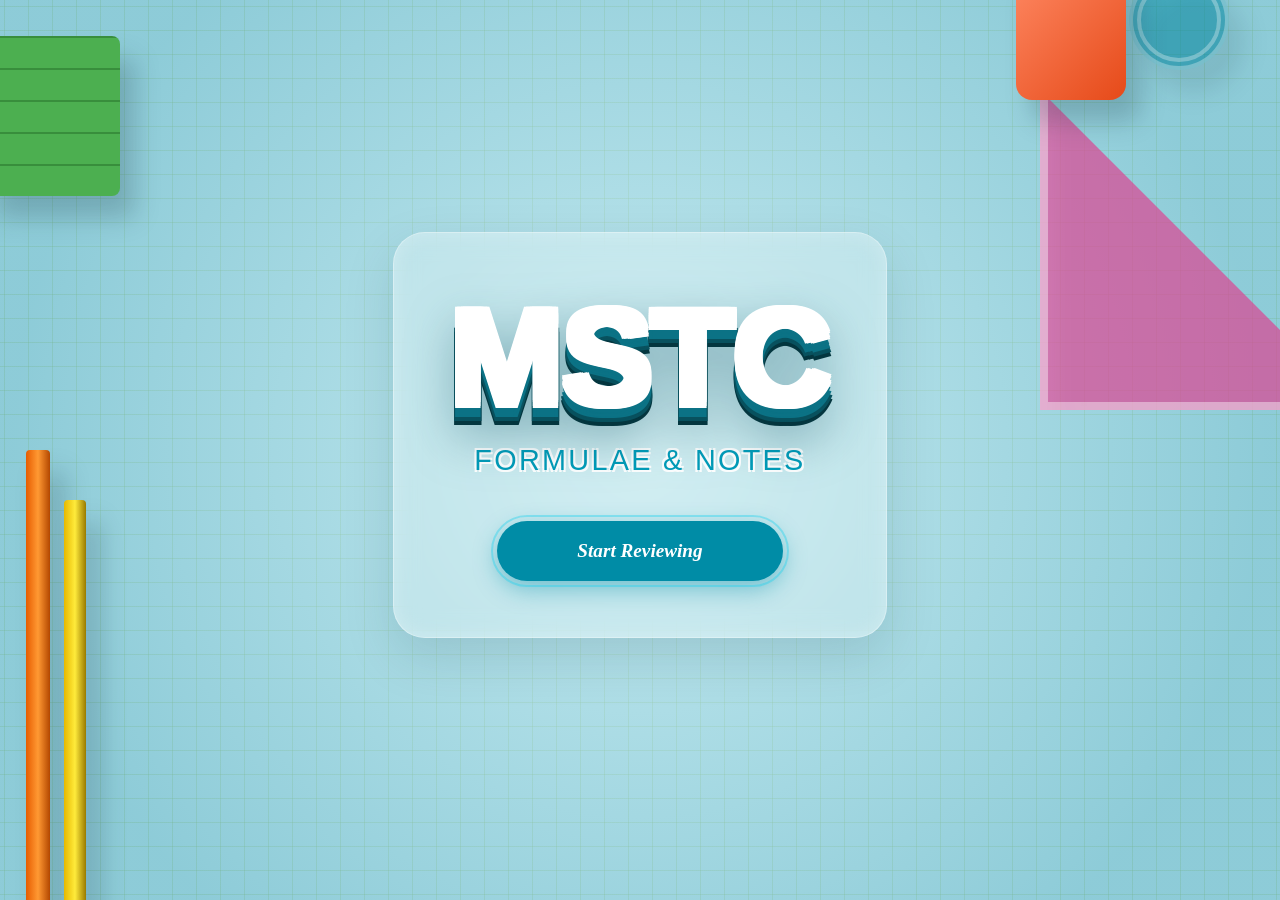
<file: index.html>
<!DOCTYPE html>
<html lang="en">
<head>
    <meta charset="UTF-8">
    <meta name="viewport" content="width=device-width, initial-scale=1.0">
    <title>Correlation 1 Review</title>
    <link rel="stylesheet" href="style.css">
</head>
<body>

    <div id="splash-screen">
        <div class="desk-prop pencil-orange"></div>
        <div class="desk-prop pencil-yellow"></div>
        <div class="desk-prop pink-set-square"></div>
        <div class="desk-prop plastic-widget"></div>
        <div class="desk-prop sharpener-box"></div>
        <div class="desk-prop green-blocks"></div>

        <div class="splash-content">
            <h1 class="tactile-title">MSTC</h1>
            
            <p class="tactile-subtitle">FORMULAE & NOTES</p>
            
            <button id="start-btn" class="pill-start-btn">Start Reviewing</button>
        </div>
    </div>

    <div class="dashboard-container" id="main-dashboard">
        <main class="main-content">
            
            <header class="dashboard-header">
                <div class="header-title-row" style="display: flex; align-items: center; justify-content: space-between; width: 100%; gap: 20px; flex-wrap: wrap;">
                    
                    <div class="title-side-emphasis-container" style="display: flex; align-items: center; gap: 25px; flex: 1; min-width: 320px; position: relative;">
                        
                        <div id="fairytale-title-wrapper" style="position: relative; display: inline-block;">
                            <h1 class="premium-cursive-title" style="
                                font-family: 'Dancing Script', 'Brush Script MT', 'Great Vibes', cursive;
                                font-size: clamp(2.8rem, 5.5vw, 4.5rem);
                                font-style: normal;
                                text-transform: none;
                                margin: 0;
                                padding: 5px 0;
                                white-space: nowrap;
                                background: linear-gradient(75deg, #ffffff 0%, #e2e8f0 25%, #ffffff 50%, #e2e8f0 75%, #ffffff 100%);
                                background-size: 200% auto;
                                -webkit-background-clip: text;
                                -webkit-text-fill-color: transparent;
                                filter: drop-shadow(0 2px 5px rgba(0, 0, 0, 0.4));
                                opacity: 0;
                            ">
                                Correlation 1
                            </h1>

                            <div class="fairy-butterfly bf-one" style="
                                position: absolute;
                                width: 8px;
                                height: 8px;
                                background: #ffffff;
                                border-radius: 50%;
                                box-shadow: 0 0 10px 2px #ffffff, 0 0 20px #e2e8f0;
                                opacity: 0;
                            ">
                                <div style="position: absolute; width: 6px; height: 6px; background: rgba(255,255,255,0.6); border-radius: 50% 50% 0 50%; top: -4px; left: -2px; transform-origin: bottom right; animation: flap 0.15s ease-in-out infinite alternate;"></div>
                                <div style="position: absolute; width: 6px; height: 6px; background: rgba(255,255,255,0.6); border-radius: 50% 50% 50% 0; top: -4px; right: -2px; transform-origin: bottom left; animation: flap 0.15s ease-in-out infinite alternate-reverse;"></div>
                            </div>

                            <div class="fairy-butterfly bf-two" style="
                                position: absolute;
                                width: 6px;
                                height: 6px;
                                background: #e2e8f0;
                                border-radius: 50%;
                                box-shadow: 0 0 8px 1px #ffffff;
                                opacity: 0;
                            ">
                                <div style="position: absolute; width: 4px; height: 4px; background: rgba(255,255,255,0.7); border-radius: 50% 50% 0 50%; top: -3px; left: -1px; transform-origin: bottom right; animation: flap 0.12s ease-in-out infinite alternate;"></div>
                                <div style="position: absolute; width: 4px; height: 4px; background: rgba(255,255,255,0.7); border-radius: 50% 50% 50% 0; top: -3px; right: -1px; transform-origin: bottom left; animation: flap 0.12s ease-in-out infinite alternate-reverse;"></div>
                            </div>

                            <div class="glitter-dust gd-1" style="position: absolute; width: 3px; height: 3px; background: #fff; box-shadow: 0 0 6px #fff; top: 40%; left: 20%; opacity: 0;"></div>
                            <div class="glitter-dust gd-2" style="position: absolute; width: 2px; height: 2px; background: #fff; box-shadow: 0 0 4px #fff; top: 60%; left: 50%; opacity: 0;"></div>
                            <div class="glitter-dust gd-3" style="position: absolute; width: 3px; height: 3px; background: #fff; box-shadow: 0 0 6px #fff; top: 30%; left: 80%; opacity: 0;"></div>
                        </div>
                        
                        <div class="title-accent-architecture" style="display: flex; align-items: center; gap: 12px; flex: 1; margin-top: 12px;">
                            <div style="height: 1px; background: linear-gradient(90deg, rgba(255,255,255,0.35), rgba(255,255,255,0.01)); flex: 1; max-width: 350px;"></div>
                            <div style="width: 4px; height: 4px; background: #ffffff; border-radius: 50%; opacity: 0.4; box-shadow: 0 0 6px #ffffff;"></div>
                        </div>
                    </div>
                    
                    <button id="home-btn" class="header-home-btn" title="Return to Title Screen">
                        <span class="home-icon">🏠</span> Home
                    </button>
                </div>
                
                <div style="max-width: max-content; width: 100%; overflow: hidden;">
                    <p style="
                        margin: 12px 0 0 0;
                        font-family: ui-monospace, SFMono-Regular, Menlo, Monaco, Consolas, monospace;
                        font-size: clamp(0.6rem, 1.1vw, 0.8rem);
                        color: #94a3b8;
                        letter-spacing: 1px;
                        line-height: 1.4;
                        text-transform: uppercase;
                        overflow: hidden;
                        white-space: nowrap;
                    ">MSTC (APPLIED MATHEMATICS, SURVEYING, PRINCIPLES OF TRANSPORTATION AND HIGHWAY ENGINEERING, CONSTRUCTION MANAGEMENT AND METHODS)</p>
                </div>

                <style>
                    @keyframes silverGleam {
                        0% { background-position: 0% center; }
                        100% { background-position: 200% center; }
                    }

                    @keyframes flap {
                        0% { transform: scaleX(0.2) rotate(-10deg); }
                        100% { transform: scaleX(1) rotate(10deg); }
                    }

                    /* When animate-active state triggers */
                    #fairytale-title-wrapper.animate-active h1 {
                        animation: silverGleam 5s linear infinite, titleRevealOnce 2.5s ease-out forwards;
                    }

                    #fairytale-title-wrapper.animate-active .bf-one {
                        animation: butterflyFlightOne 6s ease-in-out forwards;
                    }

                    #fairytale-title-wrapper.animate-active .bf-two {
                        animation: butterflyFlightTwo 6s ease-in-out forwards;
                    }

                    #fairytale-title-wrapper.animate-active .gd-1 { animation: dustFade 3s infinite; }
                    #fairytale-title-wrapper.animate-active .gd-2 { animation: dustFade 3s infinite 0.4s; }
                    #fairytale-title-wrapper.animate-active .gd-3 { animation: dustFade 3s infinite 0.8s; }

                    /* Text reveals softly, then retains 100% visibility permanently */
                    @keyframes titleRevealOnce {
                        0% { opacity: 0; filter: blur(4px); }
                        100% { opacity: 1; filter: blur(0px); }
                    }

                    @keyframes dustFade {
                        0%, 100% { opacity: 0; transform: scale(0); }
                        50% { opacity: 1; transform: scale(1.2); }
                    }

                    /* Butterfly 1 flight path: flies across, lands, flashes, then cleanly fades out */
                    @keyframes butterflyFlightOne {
                        0% { top: 80%; left: -10%; opacity: 0; transform: scale(0.6); }
                        15% { opacity: 1; transform: scale(1); }
                        28% { top: 10%; left: 30%; }
                        45% { top: 60%; left: 65%; }
                        58% { top: 10%; left: 95%; opacity: 1; box-shadow: 0 0 12px 3px #ffffff; transform: scale(1.2) rotate(45deg); }
                        82% { top: 10%; left: 95%; opacity: 1; box-shadow: 0 0 18px 5px #ffffff; transform: scale(1.4) rotate(45deg); }
                        92%, 100% { top: 10%; left: 95%; opacity: 0; transform: scale(0) rotate(45deg); }
                    }

                    /* Butterfly 2 flight path: mirrors, sweeps off screen, and vanishes */
                    @keyframes butterflyFlightTwo {
                        0% { top: 10%; left: 110%; opacity: 0; transform: scale(0.5); }
                        12% { opacity: 1; transform: scale(0.9); }
                        30% { top: 75%; left: 70%; }
                        48% { top: 20%; left: 25%; }
                        60% { top: 90%; left: -5%; opacity: 0.8; }
                        72%, 100% { top: 100%; left: -20%; opacity: 0; }
                    }
                </style>
            </header>

            <div class="interactive-stage">
                
                <div class="category-menu">
                    <div class="menu-buttons-stack">
                        <button class="menu-btn active" data-target="algebra" data-url="algebra.html">
                            <span class="btn-icon">🧮</span> Algebra
                        </button>
                        <button class="menu-btn" data-target="plane-trig" data-url="plane-trig.html">
                            <span class="btn-icon">📐</span> Trigonometry
                        </button>
                        <button class="menu-btn" data-target="geometry" data-url="geometry.html">
                            <span class="btn-icon">📦</span> Plane & Solid Geometry
                        </button>
                        <button class="menu-btn" data-target="analytic-geo" data-url="analytic-geo.html">
                            <span class="btn-icon">📈</span> Analytic Geometry
                        </button>
                        <button class="menu-btn" data-target="diff-calc" data-url="differential-calc.html">
                            <span class="btn-icon">⚡</span> Calculus
                        </button>
                        <button class="menu-btn" data-target="int-calc" data-url="integral-calc.html">
                            <span class="btn-icon">🙋🏼‍♀️</span> About
                        </button>
                    </div>
                </div>

                <div class="display-viewport">
                    
                    <div class="slide active" id="algebra">
                        <div class="slide-glow bg-algebra"></div>
                        <div class="slide-content">
                            <span class="module-badge">MODULE 01</span>
                            <h2>Algebra</h2>
                            <p>* Basic Math</p>
                            <p>* Series and Sequences</p>
                            <p>* Word Problems I and II</p>
                            <p>* Fundamental Principles of Counting</p>
                            <p>* Other Formulae</p>
                        </div>
                    </div>

                    <div class="slide" id="plane-trig">
                        <div class="slide-glow bg-trig"></div>
                        <div class="slide-content">
                            <span class="module-badge">MODULE 02</span>
                            <h2>Plane and Spherical Trigonometry</h2>
                            <p>* Angle of Measurements</p>
                            <p>* Pythagorean Relations</p>
                            <p>* Identities</p>
                            <p>* Law of Sine and Cosine </p>
                            <p>* Area of Triangle</p>
                            <p>* Sinusoidal Waves</p>
                            <p>* Spherical Excess and Defect</p>
                            <p>* Right Spherical Triangle (Napier's Rule)</p>
                            <p>* Oblique Spherical Triangle</p>
                            <p>* Area and Volume of Spherical Triangle</p>
                        </div>
                    </div>

                    <div class="slide" id="geometry">
                        <div class="slide-glow bg-geometry"></div>
                        <div class="slide-content">
                            <span class="module-badge">MODULE 03</span>
                            <h2>Plane & Solid Geometry</h2>
                            <p>* General Polygon</p>
                            <p>* Triangles</p>
                            <p>* Quadrilaterals</p>
                            <p>* Circles</p>
                            <p>* Polyhedrons</p>
                            <p>* Sphere</p>
                            <p>* Platonic Solids</p>
                        </div>
                    </div>

                    <div class="slide" id="analytic-geo">
                        <div class="slide-glow bg-analytic"></div>
                        <div class="slide-content">
                            <span class="module-badge">MODULE 04</span>
                            <h2>Analytic Geometry</h2>
                            <p>* Lines</p>
                            <p>* Conic Sections</p>
                            <p>* Polar Coordinate System</p>
                        </div>
                    </div>

                    <div class="slide" id="diff-calc">
                        <div class="slide-glow bg-diff"></div>
                        <div class="slide-content">
                            <span class="module-badge">MODULE 05</span>
                            <h2>Differential and Integral Calculus</h2>
                            <p>* Rate of Change</p>
                            <p>* Maxima and Minima</p>
                            <p>* Point of Inflection</p>
                            <p>* Other Formulae</p>
                            <p>* Integration by Parts</p>
                            <p>* Plane Areas (Rectangular Coordinates)</p>
                            <p>* Plane Areas (Polar Coordinates)</p>
                        </div>
                    </div>

                    <div class="slide" id="int-calc">
                        <div class="slide-glow bg-integral"></div>
                        <div class="slide-content">
                            <h2>About</h2>
                            <p>Discover the board exam review strategy that inspired this entire matrix, and connect directly with the developer behind the code and send feedback —simply hover your cursor over the developer's name to reveal contact options.</p>
                        </div>
                    </div>

                </div>
            </div>
        </main>
    </div>

    <script src="script.js"></script>
</body>
</html>
</file>
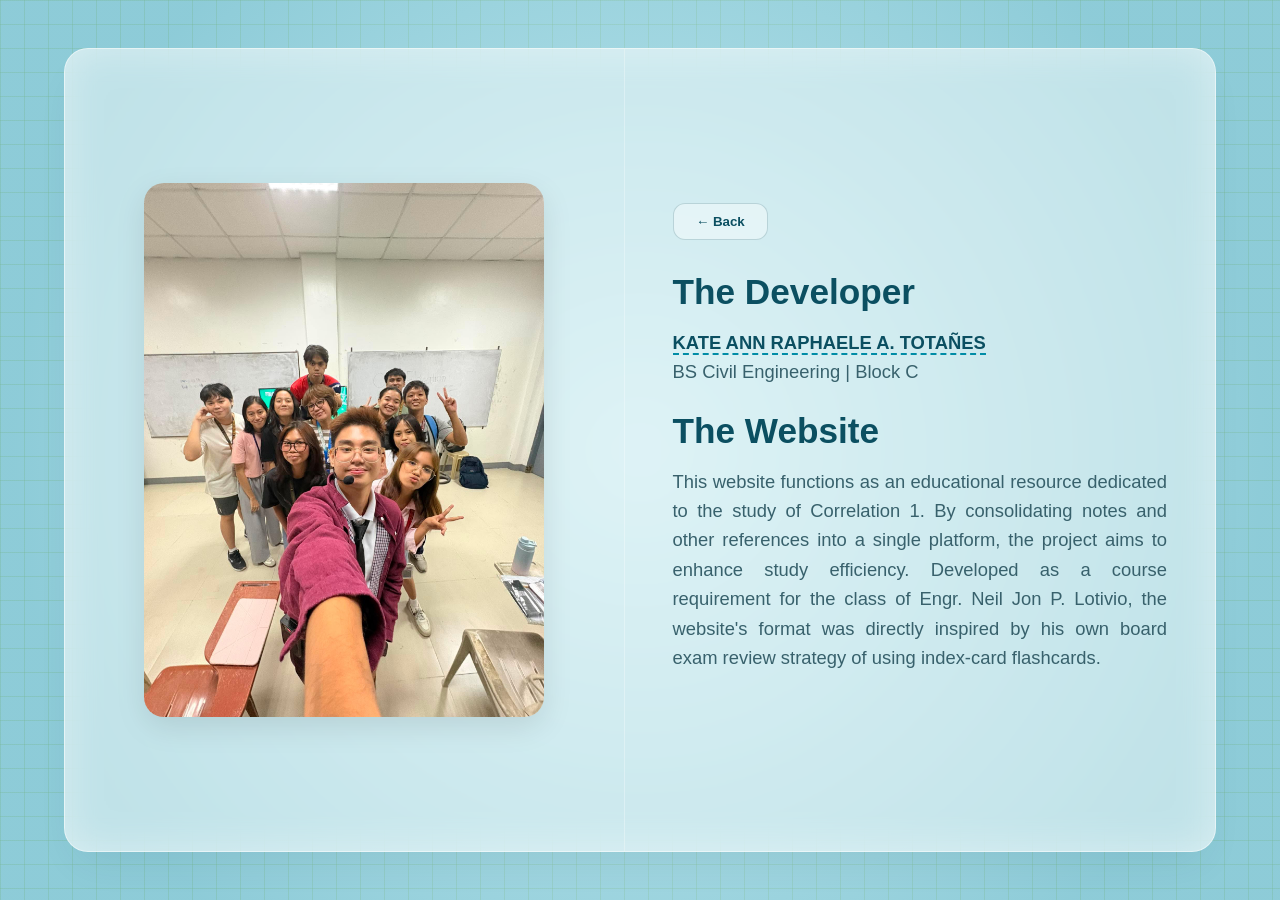
<file: integral-calc.html>
<!DOCTYPE html>
<html lang="en">
<head>
    <meta charset="UTF-8">
    <meta name="viewport" content="width=device-width, initial-scale=1.0">
    <title>Developer Profile</title>
    <style>
        /* ==========================================================================
           1. YOUR ORIGINAL ARCHITECTURE
           ========================================================================== */
        * { margin: 0; padding: 0; box-sizing: border-box; font-family: 'Segoe UI', sans-serif; }
        body { background-color: #9cdbe6; color: #0b4f61; width: 100vw; height: 100vh; overflow: hidden; }

        .dashboard-container {
            display: flex; width: 100vw; height: 100vh; position: relative;
            background: #9cdbe6;
            background-image: radial-gradient(circle at 50% 50%, rgba(255, 255, 255, 0.4) 0%, rgba(15, 68, 92, 0.1) 80%), 
                              linear-gradient(rgba(131, 196, 155, 0.35) 1px, transparent 1px), 
                              linear-gradient(90deg, rgba(131, 196, 155, 0.35) 1px, transparent 1px);
            background-size: 100% 100%, 24px 24px, 24px 24px;
        }

        .main-content { flex: 1; padding: 3rem 4rem; display: flex; flex-direction: column; }

        /* ==========================================================================
           2. THEATER VIEWPORT (FROSTED CRYSTAL CASE)
           ========================================================================== */
        .display-viewport {
            flex: 1; 
            background: rgba(255, 255, 255, 0.45); 
            border: 1px solid rgba(255, 255, 255, 0.6);
            border-radius: 24px; 
            position: relative; 
            backdrop-filter: blur(14px); 
            overflow: hidden;
            box-shadow: 0 20px 40px -15px rgba(11, 62, 77, 0.1), inset 0 0 40px rgba(255, 255, 255, 0.4);
        }

        /* ==========================================================================
           3. DEVELOPER PROFILE SPLIT-VIEW
           ========================================================================== */
        .developer-profile-layout {
            display: flex; width: 100%; height: 100%; align-items: stretch;
        }

        .profile-photo-side {
            flex: 1; display: flex; align-items: center; justify-content: center;
            padding: 2rem; border-right: 1px solid rgba(255, 255, 255, 0.3);
        }

        .profile-photo-side img { 
            width: 100%; max-width: 400px; height: auto; border-radius: 20px;
            box-shadow: 0 10px 30px rgba(0,0,0,0.1);
        }

        .profile-info-side { 
            flex: 1; display: flex; flex-direction: column; justify-content: center; padding: 3rem;
        }

        .back-btn {
            background: rgba(255, 255, 255, 0.4);
            border: 1px solid rgba(11, 79, 97, 0.2);
            color: #0b4f61;
            padding: 0.6rem 1.4rem;
            border-radius: 12px;
            font-weight: 700;
            cursor: pointer;
            margin-bottom: 2rem;
            width: fit-content;
            transition: all 0.3s ease;
        }

        .back-btn:hover { background: #008ca6; color: #ffffff; transform: translateY(-2px); }

        .profile-info-side h2 { font-size: 2.2rem; margin-bottom: 1rem; color: #0b4f61; }
        
        /* Justified text alignment */
        .profile-info-side p { 
            font-size: 1.15rem; 
            line-height: 1.6; 
            color: #38616c; 
            margin-bottom: 1.5rem; 
            text-align: justify; 
        }

        /* ==========================================================================
           4. HOVER INTERACTIVE POPOVER
           ========================================================================== */
        .interactive-name-wrapper {
            position: relative;
            display: inline-block;
            cursor: pointer;
        }

        .dev-name-highlight {
            font-weight: 800;
            color: #0b4f61;
            border-bottom: 2px dashed #008ca6;
            transition: color 0.3s ease;
        }

        .interactive-name-wrapper:hover .dev-name-highlight {
            color: #008ca6;
        }

        .social-popover {
            position: absolute;
            top: 110%;
            left: 0;
            background: rgba(255, 255, 255, 0.85);
            backdrop-filter: blur(12px);
            -webkit-backdrop-filter: blur(12px);
            border: 1px solid rgba(255, 255, 255, 0.6);
            padding: 0.8rem 1.2rem;
            border-radius: 16px;
            box-shadow: 0 15px 35px rgba(11, 62, 77, 0.15);
            display: flex;
            gap: 1.5rem;
            opacity: 0;
            visibility: hidden;
            transform: translateY(10px);
            transition: all 0.4s cubic-bezier(0.16, 1, 0.3, 1);
            z-index: 100;
        }

        .interactive-name-wrapper:hover .social-popover {
            opacity: 1;
            visibility: visible;
            transform: translateY(0);
        }

        .popover-link {
            text-decoration: none;
            color: #0b4f61;
            font-size: 0.95rem;
            font-weight: 700;
            display: flex;
            align-items: center;
            gap: 0.4rem;
            transition: all 0.2s ease;
        }

        .popover-link:hover {
            color: #008ca6;
            transform: translateY(-1px);
        }

        /* ==========================================================================
           5. MEDIA SCALING RESPONSIVE ARCHITECTURE
           ========================================================================== */
        @media (max-width: 1024px) {
            .developer-profile-layout { flex-direction: column; overflow-y: auto; }
            .profile-photo-side { border-right: none; border-bottom: 1px solid rgba(255, 255, 255, 0.3); }
            .social-popover { left: 50%; transform: translateX(-50%) translateY(10px); }
            .interactive-name-wrapper:hover .social-popover { transform: translateX(-50%) translateY(0); }
        }
    </style>
</head>
<body>

<div class="dashboard-container">
    <main class="main-content">
        <div class="display-viewport">
            <div class="developer-profile-layout">
                <div class="profile-photo-side">
                    <img src="photo.jpg" alt="Developer Photo">
                </div>
                <div class="profile-info-side">
                    <button class="back-btn" onclick="window.location.href='index.html'">
                        &larr; Back
                    </button>
                    <h2>The Developer</h2>
                    <p>
                        <span class="interactive-name-wrapper">
                            <span class="dev-name-highlight">KATE ANN RAPHAELE A. TOTAÑES</span>
                            <span class="social-popover">
                                <a href="https://mail.google.com/mail/?view=cm&fs=1&to=karat2023-6773-44553@bicol-u.edu.ph" target="_blank" class="popover-link">✉️ Email</a>
                                <a href="https://www.facebook.com/kate.totanes.2024/about" target="_blank" class="popover-link">🌐 Facebook</a>
                            </span>
                        </span><br>
                        BS Civil Engineering | Block C<br>
                        
                    </p>
                    
                    <h2>The Website</h2>
                    <p>This website functions as an educational resource dedicated to the study of Correlation 1. By consolidating notes and other references into a single platform, the project aims to enhance study efficiency. Developed as a course requirement for the class of Engr. Neil Jon P. Lotivio, the website's format was directly inspired by his own board exam review strategy of using index-card flashcards.</p>
                </div>
            </div>
        </div>
    </main>
</div>

</body>
</html>
</file>
<file: style.css>
/* ==========================================================================
   RESET & SYSTEM BASE ARCHITECTURE
   ========================================================================== */
* {
    margin: 0;
    padding: 0;
    box-sizing: border-box;
    font-family: 'Segoe UI', -apple-system, BlinkMacSystemFont, Roboto, sans-serif;
}

body {
    /* Set the universal base to your signature baby bluish teal color */
    background-color: #9cdbe6; 
    color: #0b4f61;
    overflow: hidden; 
    width: 100vw;
    height: 100vh;
}

/* ==========================================================================
   THE LIVING BLUEPRINT ENGINE (SHARED BY SPLASH & INNER WORKSPACE)
   ========================================================================== */
.dashboard-container, #splash-screen {
    background-color: #9cdbe6; 
    background-image: 
        radial-gradient(circle at 50% 50%, rgba(255, 255, 255, 0.4) 0%, rgba(15, 68, 92, 0.1) 80%),
        linear-gradient(rgba(131, 196, 155, 0.35) 1px, transparent 1px),
        linear-gradient(90deg, rgba(131, 196, 155, 0.35) 1px, transparent 1px);
    background-size: 100% 100%, 24px 24px, 24px 24px;
    background-position: 0 0, center center, center center;
    animation: blueprintDrift 28s linear infinite;
}

.dashboard-container {
    display: flex;
    width: 100vw;
    height: 100vh;
    position: relative;
    z-index: 10;
}

/* ==========================================================================
   THE LIVING SPLASH SCREEN 
   ========================================================================== */
#splash-screen {
    position: fixed;
    top: 0;
    left: 0;
    width: 100vw;
    height: 100vh;
    z-index: 9999;
    display: flex;
    justify-content: center;
    align-items: center;
    overflow: hidden;
    transition: opacity 0.8s cubic-bezier(0.25, 1, 0.5, 1), 
                visibility 0.8s cubic-bezier(0.25, 1, 0.5, 1);
}

#splash-screen.fade-out {
    opacity: 0;
    visibility: hidden;
    pointer-events: none;
    transform: scale(1.05); 
    transition: all 0.9s cubic-bezier(0.16, 1, 0.3, 1);
}

/* Hide splash screen instantly without transitioning on initial page load if saved */
#splash-screen.instant-hide {
    opacity: 0;
    visibility: hidden;
    pointer-events: none;
    transition: none !important;
}

.splash-content {
    text-align: center;
    display: flex;
    flex-direction: column;
    align-items: center;
    gap: 0.2rem;
    padding: 3.5rem;
    z-index: 50; 
    margin-top: -30px; 
    background: rgba(255, 255, 255, 0.25);
    backdrop-filter: blur(12px);
    -webkit-backdrop-filter: blur(12px);
    border-radius: 32px;
    border: 1px solid rgba(255, 255, 255, 0.4);
    box-shadow: 
        0 20px 50px rgba(11, 62, 77, 0.15),
        inset 0 0 20px rgba(255,255,255,0.25);
    animation: boxPulse 6s ease-in-out infinite;
}

/* 3D Bubble Text Logo with Chromatic Shimmer Animation */
.tactile-title {
    font-family: 'Arial Rounded MT Bold', 'Comic Sans MS', sans-serif;
    font-size: 8.5rem;
    font-weight: 900;
    letter-spacing: -0.01em;
    margin: 0;
    padding: 0;
    line-height: 1;
    position: relative;
    
    background: linear-gradient(120deg, #a7f3d0 0%, #22d3ee 35%, #a7f3d0 70%, #22d3ee 100%);
    background-size: 200% auto;
    -webkit-background-clip: text;
    -webkit-text-fill-color: transparent;
    animation: chromaticShine 5s linear infinite;
    
    filter: drop-shadow(0px 16px 24px rgba(11, 79, 97, 0.35));
    text-shadow: 
        -4px -4px 0 #fff,  4px -4px 0 #fff, -4px  4px 0 #fff,  4px  4px 0 #fff,
        -2px -4px 0 #fff,  2px -4px 0 #fff, -4px -2px 0 #fff,  4px -2px 0 #fff,
        -4px  2px 0 #fff,  4px  2px 0 #fff, -2px  4px 0 #fff,  2px  4px 0 #fff,
        0px 4px 0px #0b7285,  2px 5px 0px #0b7285, -2px 5px 0px #0b7285,
        0px 8px 0px #0b7285,  3px 9px 0px #0b7285, -3px 9px 0px #0b7285,
        0px 12px 0px #0b7285, 4px 13px 0px #0b7285, -4px 13px 0px #0b7285,
        0px 16px 0px #08515e, 5px 17px 0px #08515e, -5px 17px 0px #08515e,
        0px 20px 0px #04363f, 5px 21px 0px #04363f, -5px 21px 0px #04363f;
}

.tactile-subtitle {
    font-family: 'Impact', 'Arial Black', sans-serif;
    color: #009cb9;
    font-size: 1.8rem;
    letter-spacing: 0.08em;
    text-transform: uppercase;
    margin-top: 1rem;
    margin-bottom: 2.5rem;
    text-shadow: -2px -2px 0 #fff, 2px -2px 0 #fff, -2px 2px 0 #fff, 2px 2px 0 #fff;
    animation: textBreath 4s ease-in-out infinite;
}

.pill-start-btn {
    position: relative;
    background-color: #008ca6; 
    color: #ffffff;
    font-family: 'Georgia', serif;
    font-size: 1.2rem;
    font-style: italic;
    font-weight: 600;
    padding: 1.2rem 5rem;
    border: none;
    border-radius: 50px; 
    cursor: pointer;
    box-shadow: 0 8px 25px rgba(0, 140, 166, 0.45);
    transition: all 0.4s cubic-bezier(0.175, 0.885, 0.32, 1.275);
}

.pill-start-btn::after {
    content: '';
    position: absolute;
    inset: -6px;
    border-radius: 50px;
    border: 2px solid #22d3ee;
    opacity: 0.4;
    animation: auraPulse 2s cubic-bezier(0.4, 0, 0.6, 1) infinite;
}

.pill-start-btn:hover {
    background-color: #007388;
    transform: translateY(-4px) scale(1.03);
    box-shadow: 0 16px 35px rgba(0, 140, 166, 0.6);
}

.pill-start-btn:active {
    transform: translateY(1px) scale(0.98);
}

/* ==========================================================================
   DESK PROP FLOATING SIMULATORS
   ========================================================================== */
.desk-prop {
    position: absolute;
    filter: drop-shadow(15px 22px 12px rgba(5, 34, 43, 0.2));
}

.pencil-orange {
    width: 24px;
    height: 550px;
    background: linear-gradient(90deg, #e65c00, #ff9933, #b34700);
    left: 2%;
    bottom: -100px;
    border-radius: 4px;
    animation: pencilFloat1 16s ease-in-out infinite;
}

.pencil-yellow {
    width: 22px;
    height: 520px;
    background: linear-gradient(90deg, #e6b800, #ffeb3b, #997a00);
    left: 5%;
    bottom: -120px;
    border-radius: 4px;
    animation: pencilFloat2 20s ease-in-out infinite;
}

.pink-set-square {
    right: -80px;
    top: 10%;
    width: 320px;
    height: 320px;
    background-color: rgba(236, 72, 153, 0.65);
    clip-path: polygon(0% 0%, 100% 100%, 0% 100%);
    border: 8px solid rgba(255,255,255,0.4);
    animation: squareDrift 22s ease-in-out infinite;
}

.sharpener-box {
    right: 12%;
    top: -40px;
    width: 110px;
    height: 140px;
    background: linear-gradient(135deg, #ff8a65, #e64a19);
    border-radius: 16px;
    animation: boxFloat 14s ease-in-out infinite;
}

.plastic-widget {
    right: 4%;
    top: -30px;
    width: 100px;
    height: 100px;
    background-color: rgba(0, 140, 166, 0.5);
    border-radius: 50%;
    border: 12px double rgba(255,255,255,0.3);
    animation: widgetRotate 25s linear infinite;
}

.green-blocks {
    left: -20px;
    top: 4%;
    width: 140px;
    height: 160px;
    background: repeating-linear-gradient(
        0deg,
        #4caf50,
        #4caf50 30px,
        #388e3c 30px,
        #388e3c 32px
    );
    border-radius: 8px;
    animation: blockDrift 18s ease-in-out infinite;
}

/* ==========================================================================
   MAIN WORKSPACE DASHBOARD (LIGHT-STUDIO GLASSMORPHISM VIEW)
   ========================================================================== */
.main-content {
    flex: 1;
    padding: 3rem 4rem;
    display: flex;
    flex-direction: column;
}

.dashboard-header {
    margin-bottom: 2.5rem;
}

.header-title-row {
    display: flex;
    align-items: center;
    gap: 1.5rem;
    position: relative;
    width: 100%;
}

.dashboard-header h1 {
    font-size: 2.5rem;
    font-weight: 800;
    color: #0b4f61; /* Deep structural dark teal text */
    letter-spacing: -0.03em;
    text-shadow: 0 2px 4px rgba(0,0,0,0.04);
}

.version-tag {
    background: #008ca6;
    color: #fff;
    font-size: 0.75rem;
    padding: 0.25rem 0.6rem;
    border-radius: 6px;
    font-weight: bold;
    letter-spacing: 0.02em;
    box-shadow: 0 4px 10px rgba(0, 140, 166, 0.15);
}

.header-home-btn {
    margin-left: auto; 
    background: rgba(255, 255, 255, 0.4);
    border: 1px solid rgba(11, 79, 97, 0.2);
    color: #0b4f61;
    padding: 0.6rem 1.4rem;
    border-radius: 12px;
    font-size: 0.95rem;
    font-weight: 700;
    cursor: pointer;
    display: flex;
    align-items: center;
    gap: 0.5rem;
    transition: all 0.3s cubic-bezier(0.16, 1, 0.3, 1);
    box-shadow: 0 4px 10px rgba(0, 0, 0, 0.05);
}

.header-home-btn:hover {
    background: #008ca6;
    color: #ffffff;
    border-color: transparent;
    transform: translateY(-2px);
    box-shadow: 0 8px 20px rgba(0, 140, 166, 0.3);
}

.dashboard-header p {
    color: #4a717c; /* Soft mid-contrast teal-slate */
    margin-top: 0.5rem;
    font-size: 1.05rem;
}

.interactive-stage {
    display: flex;
    gap: 3rem;
    flex: 1;
    min-height: 0; 
}

/* FROSTED STUDIO STACK */
.category-menu {
    width: 340px;
    display: flex;
    flex-direction: column;
    height: 100%;
}

.menu-buttons-stack {
    display: flex;
    flex-direction: column;
    gap: 0.8rem;
}

.menu-btn {
    width: 100%;
    background: rgba(255, 255, 255, 0.35);
    border: 1px solid rgba(255, 255, 255, 0.4);
    color: #2e5964;
    padding: 1.2rem 1.5rem;
    border-radius: 16px;
    text-align: left;
    font-size: 1.05rem;
    font-weight: 600;
    cursor: pointer;
    display: flex;
    align-items: center;
    gap: 1rem;
    transition: all 0.4s cubic-bezier(0.16, 1, 0.3, 1);
    position: relative;
    overflow: hidden;
    box-shadow: 0 4px 10px rgba(0,0,0,0.02);
}

.btn-icon {
    font-size: 1.3rem;
    transition: transform 0.3s cubic-bezier(0.175, 0.885, 0.32, 1.275);
}

.menu-btn:hover {
    background: rgba(255, 255, 255, 0.65);
    color: #0b4f61;
    border-color: rgba(255, 255, 255, 0.8);
}

.menu-btn:hover .btn-icon {
    transform: scale(1.25) rotate(5deg);
}

.menu-btn.active {
    background: linear-gradient(90deg, rgba(255, 255, 255, 0.8) 0%, rgba(255, 255, 255, 0.4) 100%);
    color: #008ca6;
    border-color: rgba(0, 140, 166, 0.3);
    box-shadow: 0 8px 20px rgba(11, 79, 97, 0.06);
}

.menu-btn.active::before {
    content: '';
    position: absolute;
    left: 0;
    top: 20%;
    height: 60%;
    width: 4px;
    background-color: #008ca6;
    border-radius: 0 4px 4px 0;
    box-shadow: 0 0 10px #008ca6;
}

/* THEATER VIEWPORT (FROSTED CRYSTAL CASE) */
.display-viewport {
    flex: 1;
    background: rgba(255, 255, 255, 0.45);
    border: 1px solid rgba(255, 255, 255, 0.6);
    border-radius: 24px;
    position: relative;
    overflow: hidden;
    backdrop-filter: blur(14px);
    -webkit-backdrop-filter: blur(14px);
    box-shadow: 
        0 20px 40px -15px rgba(11, 62, 77, 0.1),
        inset 0 0 40px rgba(255, 255, 255, 0.4);
}

.slide {
    position: absolute;
    inset: 0;
    padding: 3.5rem;
    display: flex;
    flex-direction: column;
    justify-content: flex-start;
    opacity: 0;
    transform: translateY(30px) scale(0.98);
    pointer-events: none;
    transition: opacity 0.6s cubic-bezier(0.16, 1, 0.3, 1), 
                transform 0.6s cubic-bezier(0.16, 1, 0.3, 1);
}

.slide.active {
    opacity: 1;
    transform: translateY(0) scale(1);
    pointer-events: auto;
}

/* AMBIENT ROTATING BACKGROUND AURORAS */
.slide-glow {
    position: absolute;
    width: 500px;
    height: 500px;
    top: -150px;
    right: -150px;
    border-radius: 50%;
    filter: blur(110px);
    opacity: 0.35;
    pointer-events: none;
    animation: auroraRotate 12s ease-in-out infinite alternate;
}
.bg-algebra { background-color: #38bdf8; }
.bg-trig { background-color: #ec4899; }
.bg-spherical { background-color: #a855f7; }
.bg-geometry { background-color: #10b981; }
.bg-analytic { background-color: #f59e0b; }
.bg-diff { background-color: #ef4444; }
.bg-integral { background-color: #6366f1; }

.slide-content {
    position: relative;
    z-index: 2;
    display: flex;
    flex-direction: column;
    height: 100%;
}

.module-badge {
    color: #008ca6;
    font-weight: 800;
    font-size: 0.85rem;
    letter-spacing: 0.15em;
    margin-bottom: 0.6rem;
}

.slide h2 {
    font-size: 2.6rem;
    font-weight: 800;
    color: #0b4f61;
    margin-bottom: 1rem;
    letter-spacing: -0.02em;
}

.slide p {
    color: #38616c;
    font-size: 1.15rem;
    line-height: 1.6;
    max-width: 650px;
}

/* ==========================================================================
   THE GRAPHICAL KINETIC MOTION ENGINE (KEYFRAMES)
   ========================================================================== */
@keyframes blueprintDrift {
    0% { background-position: 0 0, 0 0, 0 0; }
    100% { background-position: 0 0, 96px 96px, 96px 96px; }
}

@keyframes chromaticShine {
    0% { background-position: 0% 50%; }
    100% { background-position: 200% 50%; }
}

@keyframes boxPulse {
    0%, 100% { box-shadow: 0 20px 50px rgba(11, 62, 77, 0.15); transform: translateY(0); }
    50% { box-shadow: 0 30px 65px rgba(11, 62, 77, 0.25); transform: translateY(-6px); }
}

@keyframes textBreath {
    0%, 100% { transform: scale(1); }
    50% { transform: scale(1.02); color: #00b4d4; }
}

@keyframes auraPulse {
    0% { transform: scale(1); opacity: 0.5; }
    100% { transform: scale(1.08); opacity: 0; }
}

@keyframes pencilFloat1 {
    0%, 100% { transform: rotate(12deg) translate(0, 0); }
    50% { transform: rotate(14deg) translate(10px, -20px); }
}

@keyframes pencilFloat2 {
    0%, 100% { transform: rotate(9deg) translate(0, 0); }
    50% { transform: rotate(7deg) translate(-8px, -15px); }
}

@keyframes squareDrift {
    0%, 100% { transform: rotate(-35deg) translate(0, 0); }
    50% { transform: rotate(-32deg) translate(-15px, 25px); }
}

@keyframes boxFloat {
    0%, 100% { transform: rotate(25deg) translate(0, 0); }
    50% { transform: rotate(28deg) translate(15px, 15px); }
}

@keyframes widgetRotate {
    0% { transform: rotate(0deg); }
    100% { transform: rotate(360deg); }
}

@keyframes blockDrift {
    0%, 100% { transform: rotate(-10deg) translate(0, 0); }
    50% { transform: rotate(-8deg) translate(10px, -10px); }
}

@keyframes auroraRotate {
    0% { transform: translate(0, 0) scale(1); }
    100% { transform: translate(-40px, 40px) scale(1.15); opacity: 0.45; }
}
</file>
